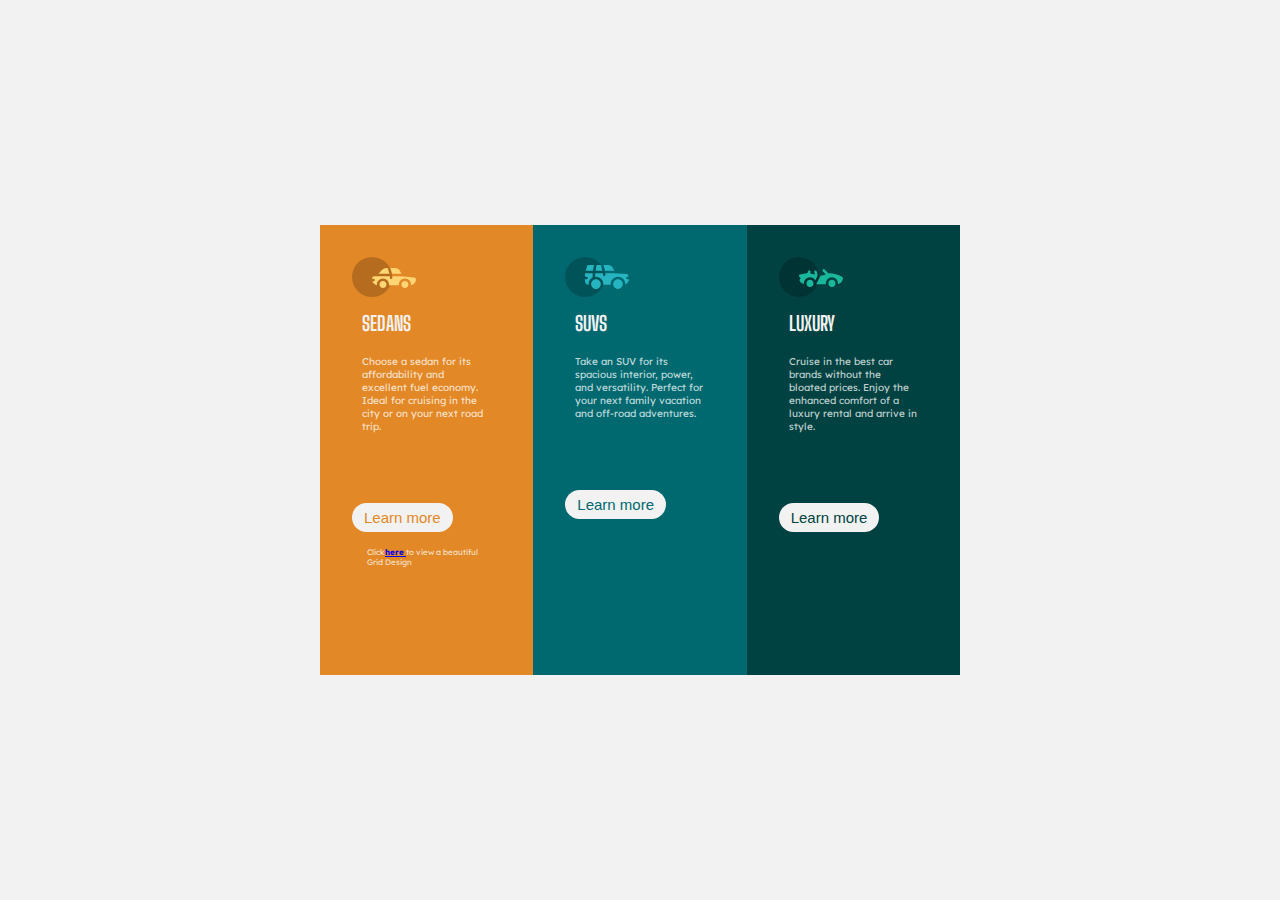
<file: index.html>
<!DOCTYPE html>
<html lang="en">
  <head>
    <meta charset="UTF-8" />
    <meta http-equiv="X-UA-Compatible" content="IE=edge" />
    <meta name="viewport" content="width=device-width, initial-scale=1.0" />
    <title>Card Design</title>
    <link
      href="https://fonts.googleapis.com/css2?family=Big+Shoulders+Display:wght@700&display=swap"
      rel="stylesheet"
    />
    <link
      href="https://fonts.googleapis.com/css2?family=Big+Shoulders+Display:wght@700&family=Lexend+Deca&display=swap"
      rel="stylesheet"
    />
    <link rel="stylesheet" href="styles.css" />
  </head>
  <body>
    <main>
      <div class="sedan-container">
        <img src="icon-sedans.svg" alt="icon for sedan" />
        <h1>SEDANS</h1>
        <p>
          Choose a sedan for its affordability and excellent fuel economy. Ideal
          for cruising in the city or on your next road trip.
        </p>
        <button class="sedan-btn">Learn more</button>
        <h3>
          <p style="margin: 10px; padding: 5px; font-size: 8px;">
            Click<a href="grid.html"><strong>here</strong> </a> to view a beautiful Grid Design
          </p>
        </h3>
      </div>
      <div class="suv-container">
        <img src="icon-suvs.svg" alt="icon for SUVS" />
        <h1>SUVS</h1>
        <p>
          Take an SUV for its spacious interior, power, and versatility. Perfect
          for your next family vacation and off-road adventures.
        </p>
        <button class="suv-btn">Learn more</button>
      </div>
      <div class="luxury-container">
        <img src="icon-luxury.svg" alt="icon for luxury" />
        <h1>LUXURY</h1>
        <p>
          Cruise in the best car brands without the bloated prices. Enjoy the
          enhanced comfort of a luxury rental and arrive in style.
        </p>
        <button class="luxury-btn">Learn more</button>
      </div>
    </main>
  </body>
</html>
</file>
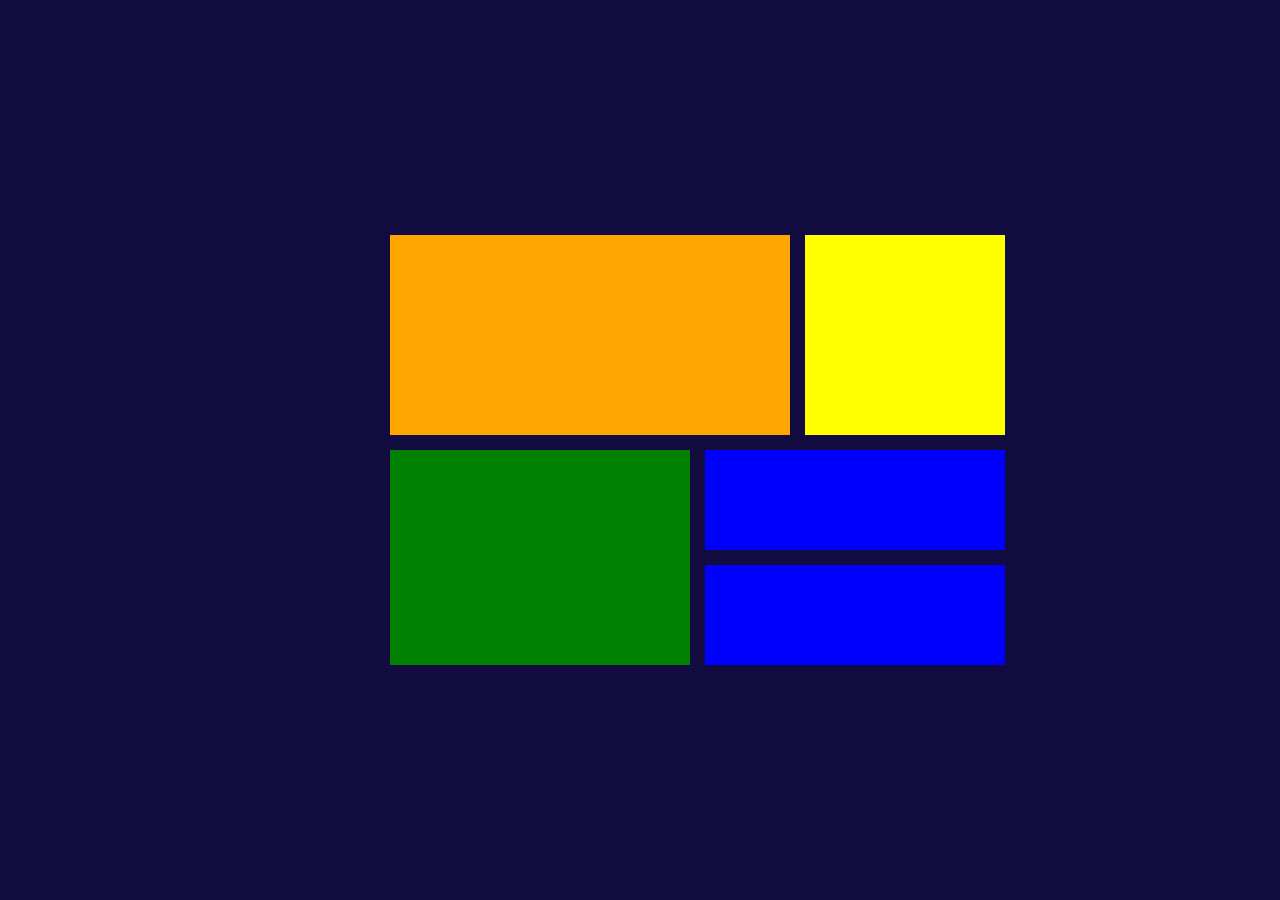
<file: grid.html>
<!DOCTYPE html>
<html lang="en">
  <head>
    <meta charset="UTF-8" />
    <meta http-equiv="X-UA-Compatible" content="IE=edge" />
    <meta name="viewport" content="width=device-width, initial-scale=1.0" />
    <title>Grid Design</title>
    <link rel="stylesheet" href="grid.css" />
  </head>
  <body>
    <main>
      <div class="item1"></div>
      <div class="item2"></div>
      <div class="item3"></div>
      <div class="item4"></div>
      <div class="item5"></div>
    </main>
  </body>
</html>
</file>
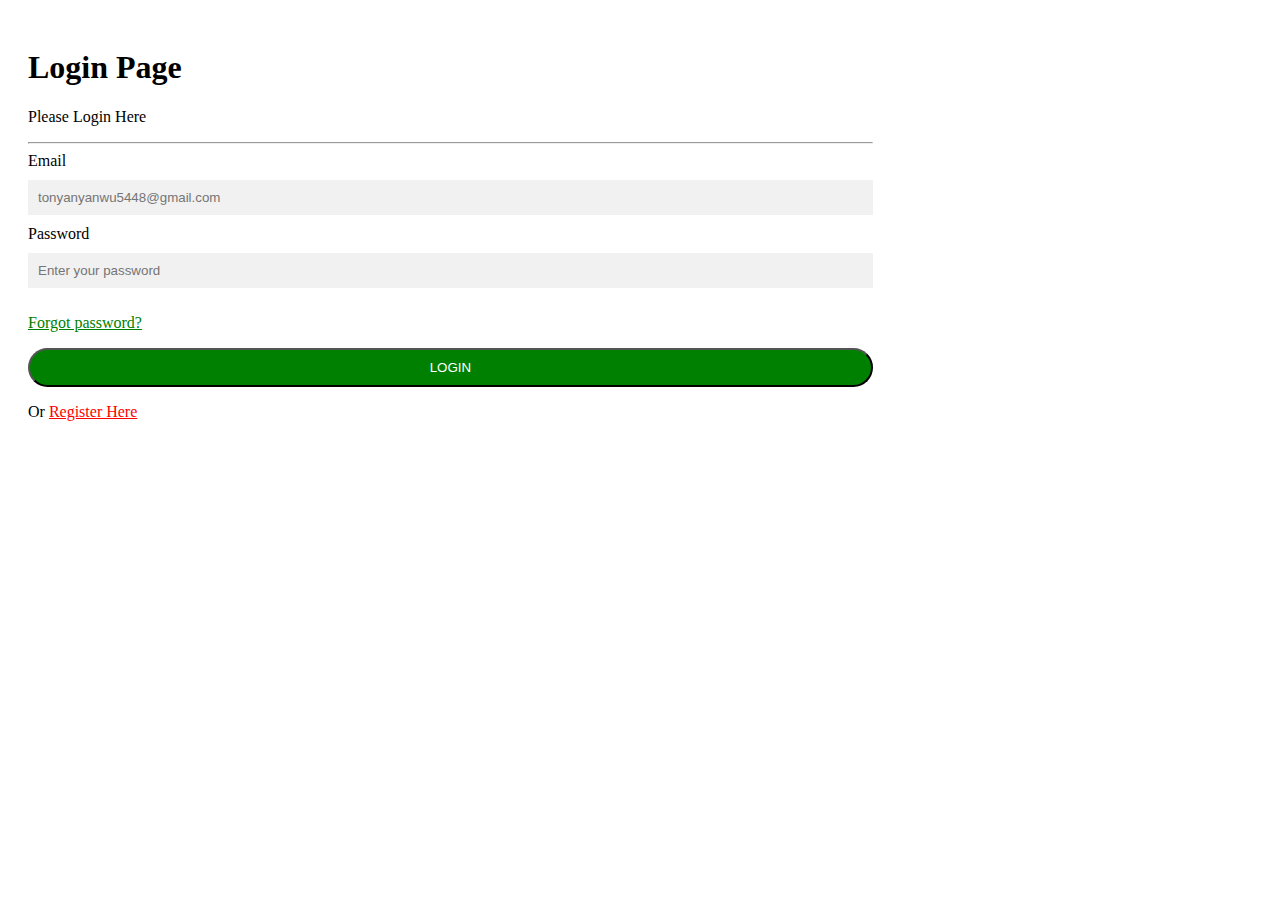
<file: myWeek3 HTML CSS REG AND LOGIN PAGE/newloginpage.html>
<!DOCTYPE html>
<html lang="en">
  <head>
    <meta charset="UTF-8" />
    <meta http-equiv="X-UA-Compatible" content="IE=edge" />
    <meta name="viewport" content="width=device-width, initial-scale=1.0" />
    <title>Login Page</title>
    <link rel="stylesheet" href="css/newloginpage.css" />
  </head>
  <body>
    <form action="">
      <div class="container">
        <h1>Login Page</h1>
        <p>Please Login Here</p>
        <hr />
        <label for=""> Email </label>
        <input
          type="text"
          placeholder="tonyanyanwu5448@gmail.com"
          name="email"
          id="email"
          required
        />

        <label for=""> Password </label>
        <input
          type="password"
          placeholder="Enter your password"
          name="psw"
          id="psw"
          required
        />
        <p class="forgotpsw"><a href="#"> Forgot password? </a></p>
        <button type="submit" class="loginbtn">LOGIN</button>
        <footer>
          <p class="reg-redirect">
            Or <a href="newregistrationpage.html"> Register Here </a>
          </p>
        </footer>
      </div>
    </form>
  </body>
</html>
</file>
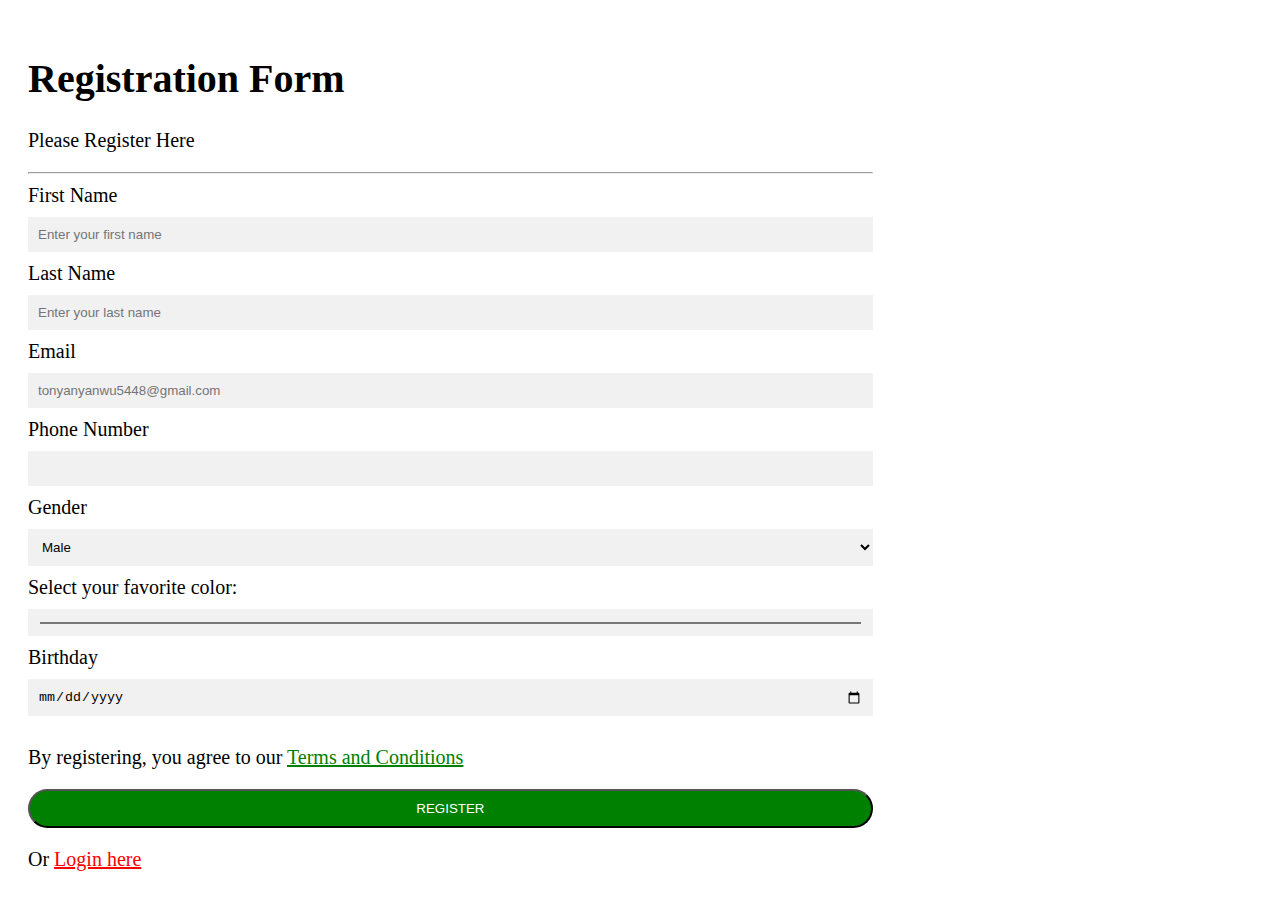
<file: myWeek3 HTML CSS REG AND LOGIN PAGE/newregistrationpage.html>
<!DOCTYPE html>
<html lang="en">
  <head>
    <meta charset="UTF-8" />
    <meta http-equiv="X-UA-Compatible" content="IE=edge" />
    <meta name="viewport" content="width=device-width, initial-scale=1.0" />
    <title>Registration Form</title>
    <link rel="stylesheet" href="css/registration.css" />
  </head>
  <body>
    <form action="successpage.html">
      <div class="container">
        <h1>Registration Form</h1>
        <p>Please Register Here</p>
        <hr />
        <label for="firstname"> First Name </label>
        <input
          type="text"
          placeholder="Enter your first name"
          name="fname"
          id="fname"
          required
        />

        <label for="lastname"> Last Name </label>
        <input
          type="text"
          placeholder="Enter your last name"
          name="lastname"
          id="lastname"
          required
        />

        <label for="email"> Email </label>
        <input
          type="text"
          placeholder="tonyanyanwu5448@gmail.com"
          name="email"
          id="email"
          required
        />

        <label for="pnumber"> Phone Number </label>
        <input
          type="number" name="pnumber"
          id="pnumber"
          required
        />

        <section>
            <label for="gender"> Gender</label>
            <select name="gender" id="gender">
                <option value="male"> Male </option>
                <option value="female"> Female </option>
                <option value="prefer not to say"> Prefer not to say </option>
            </select>
            <br>

            <label for="favcolor"> Select your favorite color:</label>
            <input type="color" id="favcolor" name="favcolor" value="#ff0000">
            <br>

            
            <label for="birthday"> Birthday </label>
            <input type="date" id="birthday" name="birthday">
            
</section>
        <p class="tandm"> By registering, you agree to our <a href="#"> Terms and Conditions </a></p>
        <button type="submit" class="registerbtn">REGISTER</button>
        <footer>
          <p class="log-redirect">
            Or <a href="newloginpage.html"> Login here </a>
          </p>
        </footer>
      </div>
    </form>
  </body>
</html>
</file>
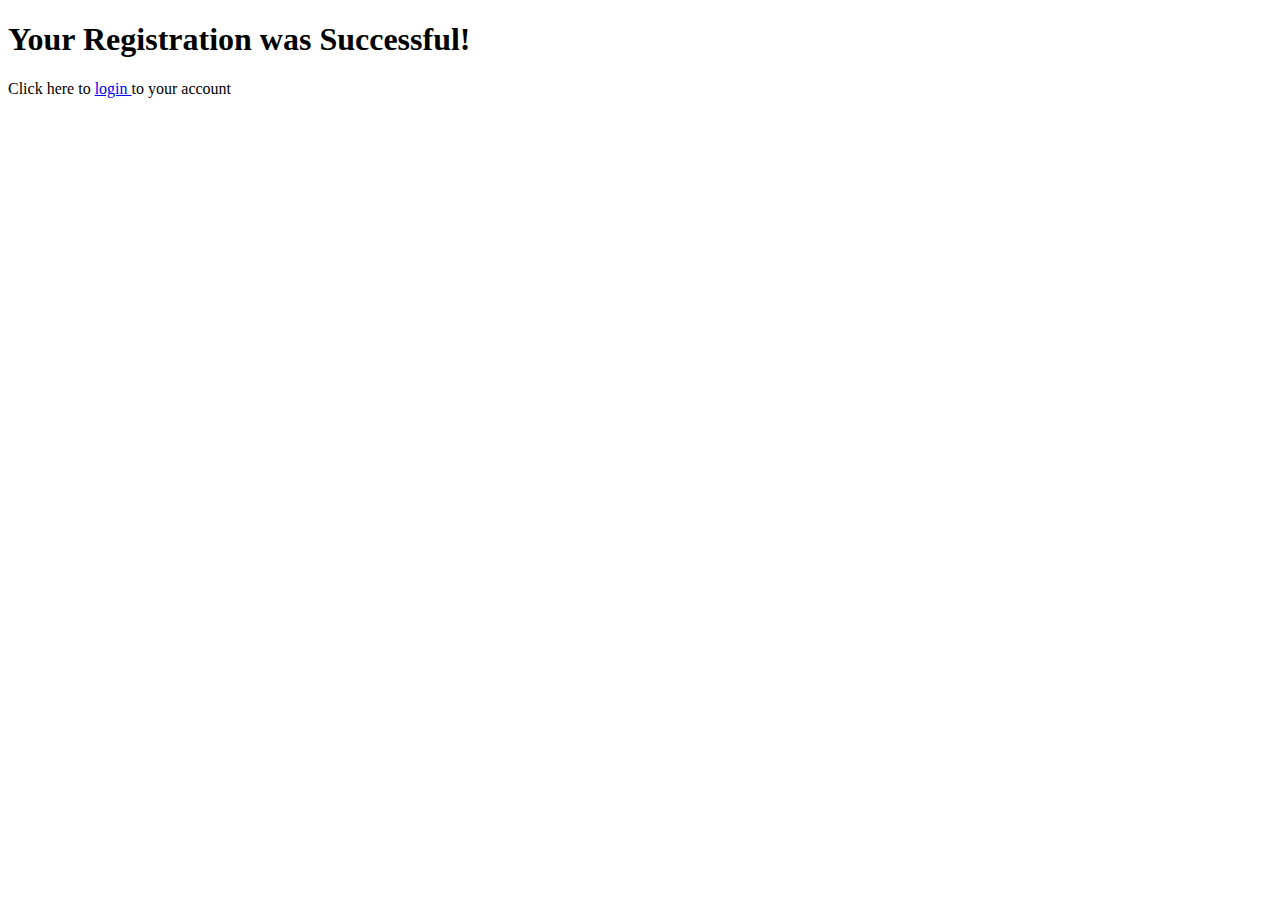
<file: myWeek3 HTML CSS REG AND LOGIN PAGE/successpage.html>
<!DOCTYPE html>
<html lang="en">
<head>
    <meta charset="UTF-8">
    <meta http-equiv="X-UA-Compatible" content="IE=edge">
    <meta name="viewport" content="width=device-width, initial-scale=1.0">
    <title>Document</title>
</head>
<body>
    <h1>Your Registration was Successful!</h1>
    <p>Click here to <a href="newloginpage.html"> login </a> to your account</p>
</body>
</html>
</file>
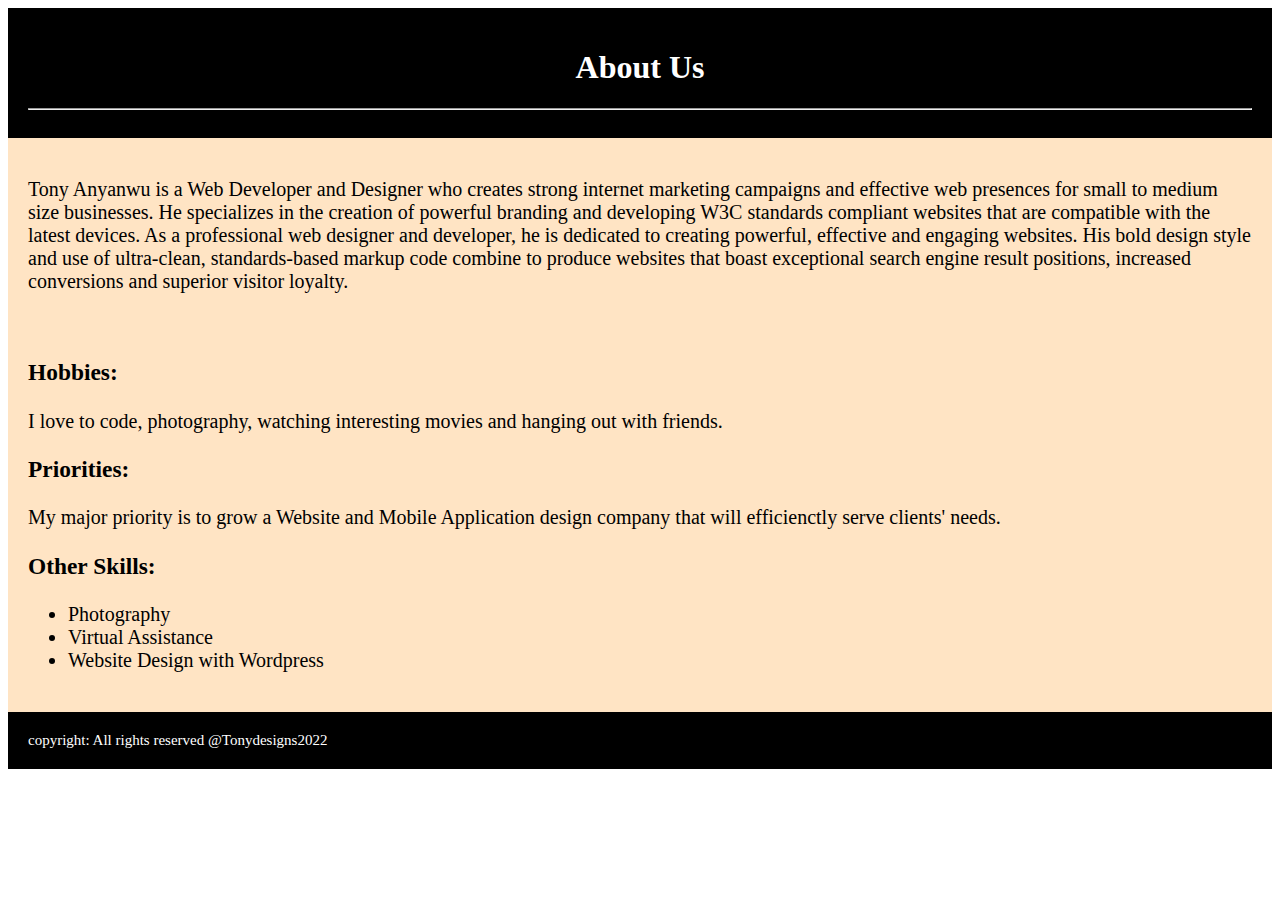
<file: yourWeek3 HTML CSS WEBDESIGN/aboutus.html>
<!DOCTYPE html>
<html lang="en">
  <head>
    <meta charset="UTF-8" />
    <meta http-equiv="X-UA-Compatible" content="IE=edge" />
    <meta name="viewport" content="width=device-width, initial-scale=1.0" />
    <title>About Us</title>
    <link rel="stylesheet" href="about.css" />
  </head>
  <body>
    <header>
    <div class="about-section">
      <h1 class="aboutus">About Us</h1>
      <hr>
    </header>
    <main class="main">

      <p>
        Tony Anyanwu is a Web Developer and Designer who creates strong
        internet marketing campaigns and effective web presences for small to
        medium size businesses. He specializes in the creation of powerful
        branding and developing W3C standards compliant websites that are
        compatible with the latest devices. As a professional web designer and
        developer, he is dedicated to creating powerful, effective and engaging
        websites. His bold design style and use of ultra-clean, standards-based
        markup code combine to produce websites that boast exceptional search
        engine result positions, increased conversions and superior visitor
        loyalty.
      </p>
      <br>
      <p> <H3>Hobbies:</H3>
    I love to code, photography, watching interesting movies and hanging out with friends.</p>

    <p><h3>Priorities:</h3>
    My major priority is to grow a Website and Mobile Application design company that will efficienctly serve clients' needs.</p>

    <p> <H3>Other Skills:</H3>
    <ul>
        <li>Photography</li>
        <li>Virtual Assistance</li>
        <li>Website Design with Wordpress</li>
    </ul>
    </p>
  </main>
  <footer>
    <p class="copyright">copyright: All rights reserved @Tonydesigns2022</p>
      
  </footer>
      
    </div>
  </body>
</html>
</file>
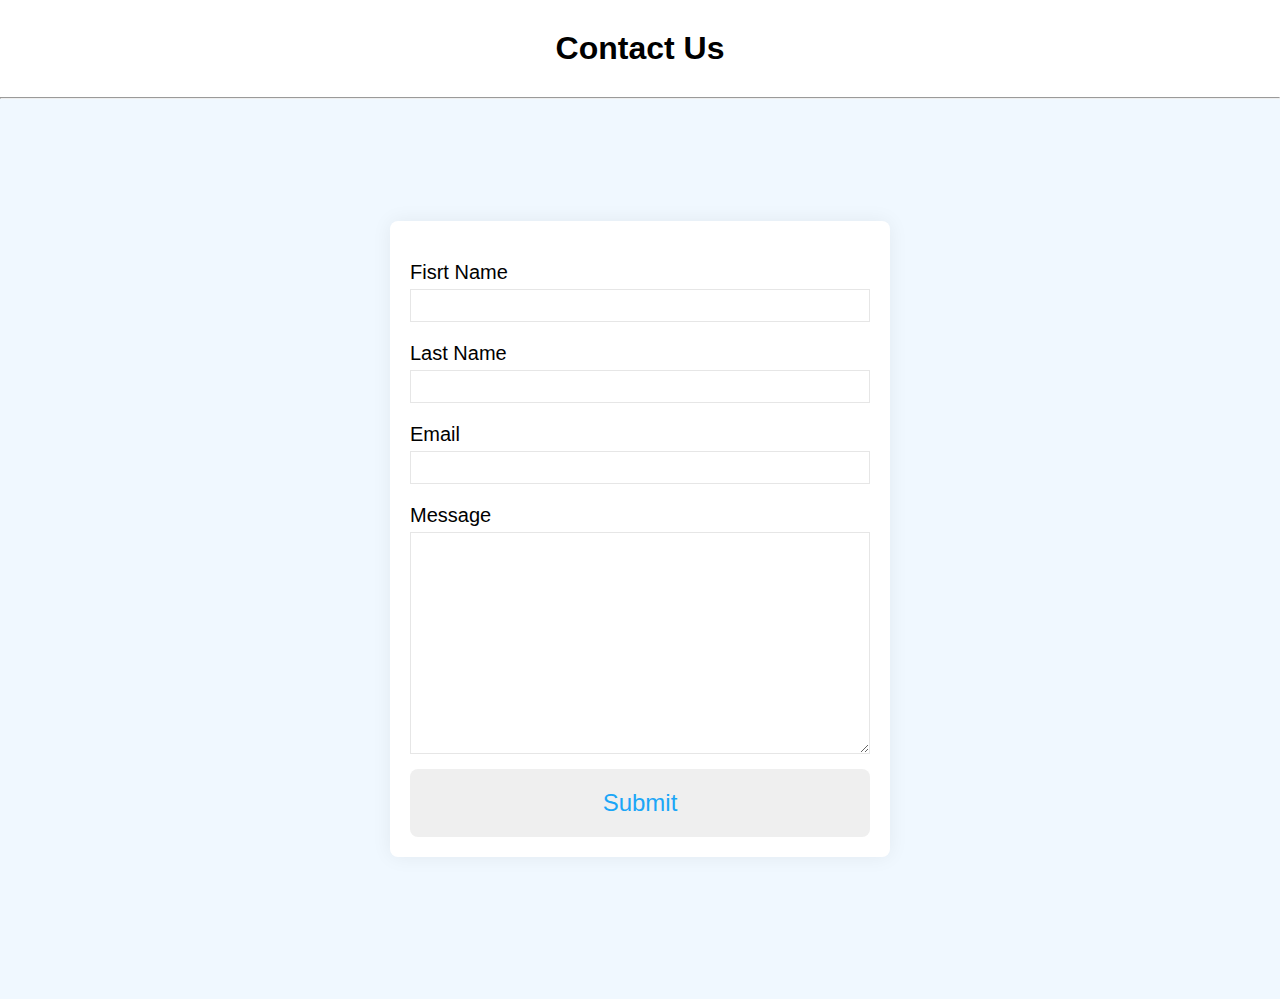
<file: yourWeek3 HTML CSS WEBDESIGN/Contact.html>
<!DOCTYPE html>
<html lang="en">
  <head>
    <meta charset="UTF-8" />
    <meta http-equiv="X-UA-Compatible" content="IE=edge" />
    <meta name="viewport" content="width=device-width, initial-scale=1.0" />
    <title>Contact Me</title>
    <link rel="stylesheet" href="styles.css" />
  </head>
  <body>
    <header>
      <h1 class="contactus">Contact Us</h1>
      <hr>
    </header>
    <section>
      <div class="container">
        <form action="">
          <div class="form-group">
            <label for="firstName"> Fisrt Name</label>
            <input type="text" id="firstName" name="firstName" />
          </div>
          <div class="form-group">
            <label for="lastName"> Last Name</label>
            <input type="text" id="lastName" name="lastName" />
          </div>
          <div class="form-group">
            <label for="email">Email</label>
            <input type="email" id="email" name="email" />
          </div>
          <div class="form-group">
            <label for="message"> Message</label>
            <textarea
              name="message"
              id="message"
              cols="30"
              rows="10"
            ></textarea>
          </div>

          <button type="submit">Submit</button>
        </form>
      </div>
    </section>
  </body>
</html>
</file>
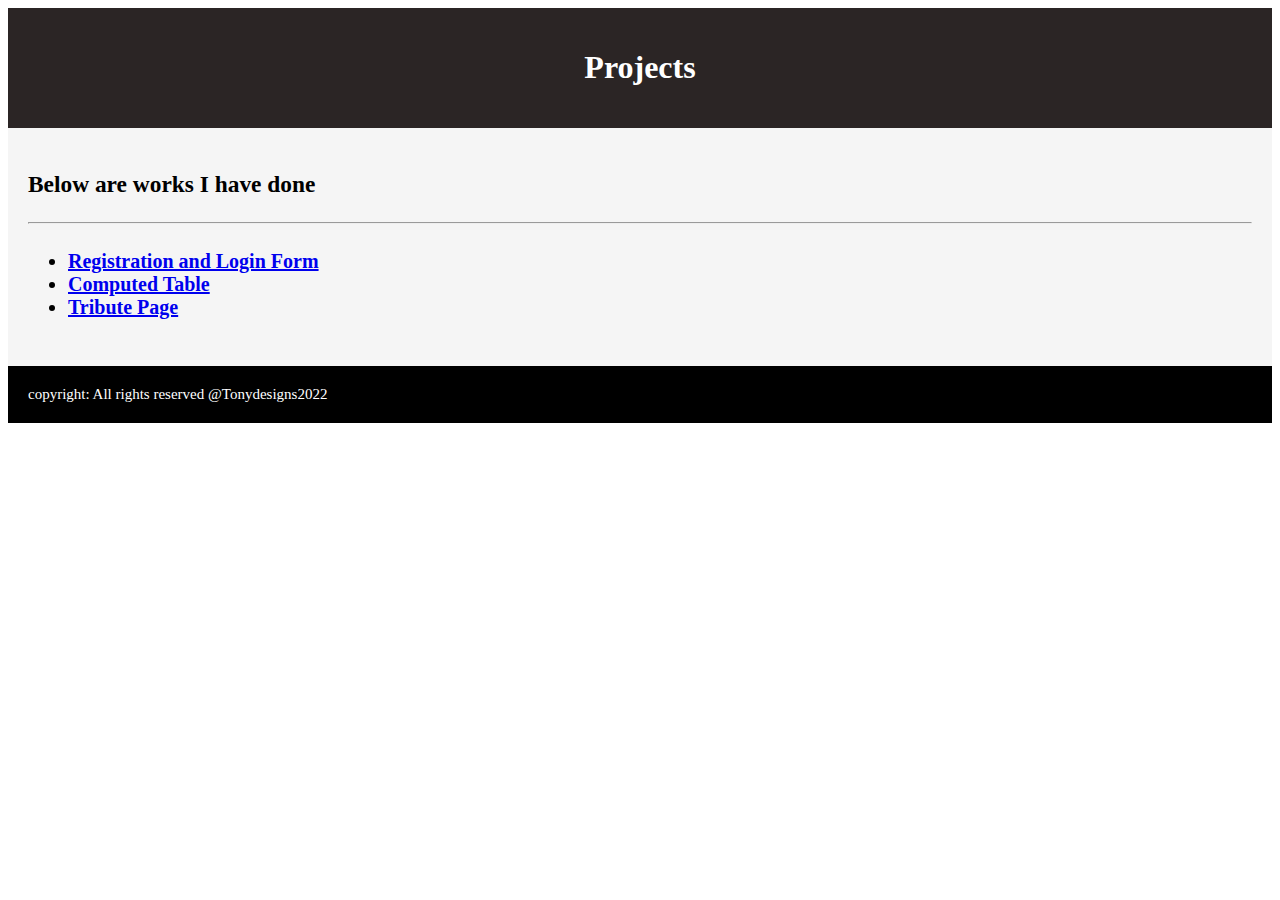
<file: yourWeek3 HTML CSS WEBDESIGN/Project.html>
<!DOCTYPE html>
<html lang="en">
<head>
    <meta charset="UTF-8">
    <meta http-equiv="X-UA-Compatible" content="IE=edge">
    <meta name="viewport" content="width=device-width, initial-scale=1.0">
    <title>Project Page</title>
    <link rel="stylesheet" href="project.css">
</head>
<body>
    <header id="projects">
        <h1> Projects</h1>
    </header>
    <main class="works">
        <h3>Below are works I have done</h3>
        <hr>
        <h4>
        <ul class="listwork">
            <li> <a href="https://Week-3-Task.tonyanyanwu5448.repl.co">Registration and Login Form</a></li>
            <li> <a href="https://codepen.io/tonyanyanwu5448/pen/BaxPrEd">Computed Table</a></li>
            <li> <a href="https://codepen.io/tonyanyanwu5448/pen/wvjxMoX">Tribute Page</a></li>
        </ul>
    </h4>
    </main>
    <footer>
        <p class="copyright">copyright: All rights reserved @Tonydesigns2022</p>
          
      </footer>
    
</body>
</html>
</file>
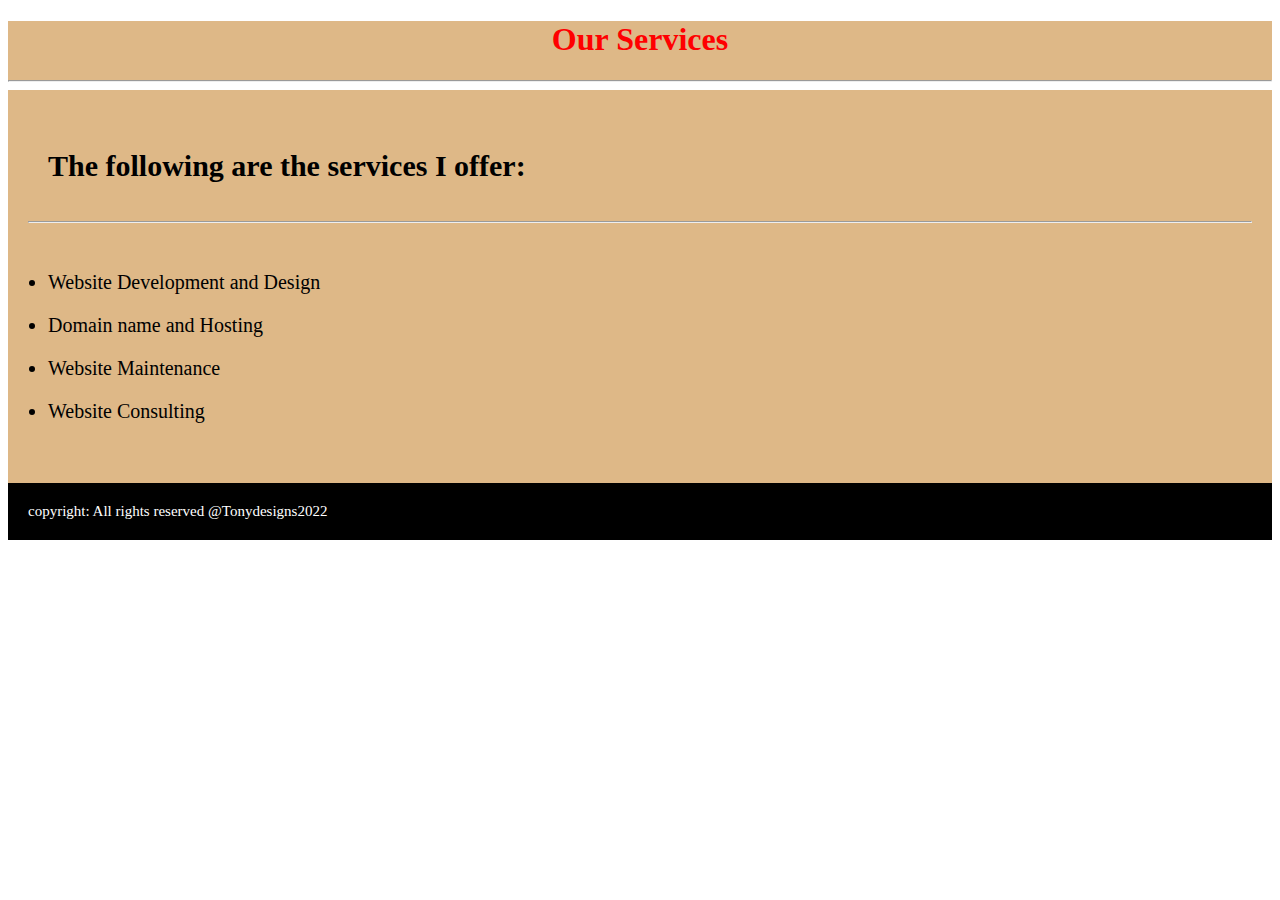
<file: yourWeek3 HTML CSS WEBDESIGN/Services.html>
<!DOCTYPE html>
<html lang="en">
<head>
    <meta charset="UTF-8">
    <meta http-equiv="X-UA-Compatible" content="IE=edge">
    <meta name="viewport" content="width=device-width, initial-scale=1.0">
    <title>Services Page</title>
    <link rel="stylesheet" href="services.css">
</head>
<body>
    <header class="services">
        <h1> Our Services</h1>
        <hr>
    </header>
    <main>
        <div class="service-container">
            <h3>
                <p id="offer">The following are the services I offer:</p>
            </h3>
            <hr>
            <ul class="offerlist">
                <li><p>Website Development and Design</p></li>
                <li><p>Domain name and Hosting</p></li>
                <li><p>Website Maintenance</p></li>
                <li><p>Website Consulting</p></li>
            </ul>


        </div>
    </main>
    <footer>
        <p class="copyright">copyright: All rights reserved @Tonydesigns2022</p>
          
      </footer>

    
</body>
</html>
</file>
<file: styles.css>
* {
  margin: 0;
  padding: 0;
  box-sizing: border-box;
}

body {
  background-color: hsl(0, 0%, 95%);
}

main {
  width: 50%;
  margin: auto;
  display: flex;
  justify-content: center;
  align-items: center;
  height: 100vh;
}

.sedan-container {
  background-color: hsl(31, 77%, 52%);
  padding: 2em;
  width: 100%;
  height: 50%;
}

.sedan-container h1 {
  font-size: 20px;
  padding-bottom: 10px;
  color: hsl(0, 0%, 95%);
  font-family: "Big Shoulders Display", cursive;
  font-weight: 700;
  margin: 10px;
}

.sedan-container p {
  font-size: 10px;
  color: hsla(0, 0%, 100%, 0.75);
  font-family: "Lexend Deca", sans-serif;
  font-weight: 400;
  padding-bottom: 10px;
  margin: 10px;
}

.suv-container {
  background-color: hsl(184, 100%, 22%);
  padding: 2em;
  width: 100%;
  height: 50%;
}

.suv-container h1 {
  font-size: 20px;
  padding-bottom: 10px;
  color: hsl(0, 0%, 95%);
  font-family: "Big Shoulders Display", cursive;
  font-weight: 700;
  margin: 10px;
}

.suv-container p {
  font-size: 10px;
  color: hsla(0, 0%, 100%, 0.75);
  font-family: "Lexend Deca", sans-serif;
  font-weight: 400;
  padding-bottom: 10px;
  margin: 10px;
}

.luxury-container {
  background-color: hsl(179, 100%, 13%);
  padding: 2em;
  width: 100%;
  height: 50%;
}

.luxury-container h1 {
  font-size: 20px;
  padding-bottom: 10px;
  color: hsl(0, 0%, 95%);
  font-family: "Big Shoulders Display", cursive;
  font-weight: 700;
  margin: 10px;
}

.luxury-container p {
  font-size: 10px;
  color: hsla(0, 0%, 100%, 0.75);
  font-family: "Lexend Deca", sans-serif;
  font-weight: 400;
  padding-bottom: 10px;
  margin: 10px;
}

.sedan-btn {
  background-color: hsl(0, 0%, 95%);
  color: hsl(31, 77%, 52%);
  padding: 6px 12px;
  border: none;
  font-size: 15px;
  border-radius: 20px;
  text-align: center;
  font-weight: normal;
  cursor: pointer;
  margin-top: 50px;
}

.suv-btn {
  background-color: hsl(0, 0%, 95%);
  color: hsl(184, 100%, 22%);
  padding: 6px 12px;
  border: none;
  font-size: 15px;
  border-radius: 20px;
  text-align: center;
  font-weight: normal;
  cursor: pointer;
  margin-top: 50px;
}

.luxury-btn {
  background-color: hsl(0, 0%, 95%);
  color: hsl(179, 100%, 13%);
  padding: 6px 12px;
  border: none;
  font-size: 15px;
  border-radius: 20px;
  text-align: center;
  font-weight: normal;
  cursor: pointer;
  margin-top: 50px;
}

@media screen and (max-width: 375px) {
  main {
    flex-direction: column;
  }
}

@media screen and (max-width: 900px) {
  main {
    flex-direction: column;
  }
}
</file>
<file: grid.css>
* {
  margin: 0;
  padding: 0;
  box-sizing: border-box;
}

body {
  background-color: rgb(17, 11, 63);
  height: 100vh;
  display: flex;
  place-items: center;
}

main {
  display: grid;
  grid-template-areas:
    "a a b"
    "c d d"
    "c e e";
  gap: 15px;
  width: 500px;
  margin: auto;
}

main div {
  padding: 1.4em;
  text-align: center;
}

.item1 {
  background-color: orange;
  grid-area: a;
  width: 400px;
  height: 200px;
}

.item2 {
  background-color: yellow;
  grid-area: b;
  width: 200px;
}

.item3 {
  background-color: green;
  grid-area: c;
  width: 300px;
}

.item4 {
  background-color: blue;
  grid-area: d;
  width: 300px;
  height: 100px;
}

.item5 {
  background-color: blue;
  grid-area: e;
  width: 300px;
  height: 100px;
}
</file>
<file: myWeek3 HTML CSS REG AND LOGIN PAGE/css/newloginpage.css>
*{
     box-sizing: border-box;
}

.container{
    width: 70%;
    padding: 20px;
}

input{
    width: 100%;
    padding: 10px;
    background-color: #f1f1f1;
    margin-top: 10px;
    margin-bottom: 10px;
    border: none;
}

input:focus{
    background-color: #ddd;
    border: none;
}

.loginbtn{
    width: 100%;
    cursor: pointer;
    padding: 10px;
    border-radius: 51px;
    background-color: green;
    color: white;
}

a{
    color: green;
}

.loginbtn:hover{
    opacity: 0.9;
}

.reg-redirect a{
    color: red;
}
</file>
<file: myWeek3 HTML CSS REG AND LOGIN PAGE/css/registration.css>
*{
    box-sizing: border-box;
}

.container{
   width: 70%;
   padding: 20px;
   font-size: 20px;
  
   
}

input{
   width: 100%;
   padding: 10px;
   background-color: #f1f1f1;
   margin-top: 10px;
   margin-bottom: 10px;
   border: none;
   
}

input:focus{
   background-color: #ddd;
   border: none;
}

.registerbtn{
   width: 100%;
   cursor: pointer;
   padding: 10px;
   border-radius: 51px;
   background-color: green;
   color: white;
}

a{
   color: green;
}

.loginbtn:hover{
   opacity: 0.9;
}

.log-redirect a{
   color: red;
}

#gender{
    width: 100%;
   padding: 10px;
   background-color: #f1f1f1;
   margin-top: 10px;
   margin-bottom: 10px;
   border: none;
}

#favcolor{
    width: 100%;
   padding: 10px;
   background-color: #f1f1f1;
   margin-top: 10px;
   margin-bottom: 10px;
   border: none;
}

#birthday{
    width: 100%;
   padding: 10px;
   background-color: #f1f1f1;
   margin-top: 10px;
   margin-bottom: 10px;
   border: none;
}
</file>
<file: yourWeek3 HTML CSS WEBDESIGN/about.css>
*{
    box-sizing: border-box;
}

.about-section{
    width: 100%;
    padding: 20px;
    background-color: black;
    color: white;

}

.aboutus{
    width: 100%;
    text-align: center;

    
}

.main{
    width: 100%;
    margin: auto;
    justify-content: space-around;
    padding: 20px;
    font-size: 20px;
    font-weight: 500;
    background-color: bisque;
}

.copyright{
    width: 100%;
    margin: auto;
    justify-content: space-around;
    padding: 20px;
    font-size: 15px;
    font-weight: 500;
    background-color: black;
    color: white;

}
</file>
<file: yourWeek3 HTML CSS WEBDESIGN/styles.css>
*{
    margin: 0;
    padding: 0;
    font-family: sans-serif;

}

.hero{
    position: relative;
    width: 100%;
    height: 100vh;
    background: #eff4fd;
}
    
nav{
    display: flex;
    width: 84%;
    margin: auto;
    padding: 20px 0;
    align-items: center;
    justify-content: right;
}

nav ul li{
    display: inline-block;
    list-style: none;
    margin: 10px 20px;
}

nav ul li a{
    text-decoration: none;
    color: #000;
    font-weight: bold;
}

nav ul li a:hover{
    color: red;
}


.detel{
    margin-left: 8%;
    margin-top: 13%;   
}

.detel h1{
    font-size: 50px;
    color: #212121;
    margin-bottom: 20px;
}

span{
    color: orange;
}

.detel p{
    color: #555;
    line-height: 22px;
}

.detel a{
    background: #212121;
    padding: 10px 18px;
    text-decoration: none;
    font-weight: bold;
    color: #fff;
    display: inline-block;
    margin: 30px 0;
    border-radius: 5px;
}

.images{
    width: 45%;
    height: 80%;
    position: absolute;
    bottom: 0;
    right: 100px;
}

.images img{
    height: 100%;
    position: absolute;
    left: 50%;
    bottom: 0; 
}


*{
    padding: 0;
    margin: 0;
    box-sizing: border-box;
}

body{
    font-family: Arial, Helvetica, sans-serif;
}

section{
    height: 100vh;
    width: 100%;
    background-color: aliceblue;
    display: flex;
    align-items: center;
    justify-content: center;
    flex-direction: column;
}

.container{
    width: 90%;
    max-width: 500px;
    margin: 0 auto;
    padding: 20px;
    box-shadow: 0px 0px 20px #00000010;
    background-color: white;
    border-radius: 8px;
    margin-bottom: 20px;
}


.form-group{
width: 100%;
margin-top: 20px;
font-size: 20px;
}

.form-group input,
.form-group textarea{
    width: 100%;
    padding: 5px;
    font-size: 18px;
    border: 1px solid rgba(128, 128, 128, 0.199);
    margin-top: 5px;
}

textarea{
    resize: vertical;
}

button[type="submit"]{
    width: 100%;
    border: none;
    outline: none;
    padding: 20px;
    font-size: 24px;
    border-radius: 8px;
    font-family: Arial;
    color: rgb(27, 166, 247);
    text-align: center;
    cursor: pointer;
    margin-top: 10px;
    transition: .3s ease background-color;
}

button[type="submit"]:hover{
    background-color: rgb(214, 226, 236);
}


#status{
    width: 90%;
    max-width: 500px;
    text-align: center;
    padding: 10px;
    margin: 0 auto;
    border-radius: 8px;

}

.contactus{
    width: 100%;
    padding: 20px;
    margin-top: 10px;
    margin-bottom: 10px;
    text-align: center;
    
}
</file>
<file: yourWeek3 HTML CSS WEBDESIGN/project.css>
*{
    box-sizing: border-box;
}


#projects{
    width: 100%;
    text-align: center;
    width: 100%;
    padding: 20px;
    background-color: rgb(43, 37, 37);
    color: white;


    
}

.works{
    width: 100%;
    margin: auto;
    justify-content: space-around;
    padding: 20px;
    font-size: 20px;
    font-weight: 500;
    background-color: whitesmoke;
}

.copyright{
    width: 100%;
    margin: auto;
    justify-content: space-around;
    padding: 20px;
    font-size: 15px;
    font-weight: 500;
    background-color: black;
    color: white;

}
</file>
<file: yourWeek3 HTML CSS WEBDESIGN/services.css>
*{
    box-sizing: border-box;
}

.service-container{
    width: 100%;
    padding: 20px;
    background-color: burlywood;
    color: black;

}

.services{
    width: 100%;
    text-align: center;
    background: burlywood;
    color: red;

    
}

.offerlist{
    width: 100%;
    margin: auto;
    justify-content: space-around;
    padding: 20px;
    font-size: 20px;
    font-weight: 500;
    
}

.copyright{
    width: 100%;
    margin: auto;
    justify-content: space-around;
    padding: 20px;
    font-size: 15px;
    font-weight: 500;
    background-color: black;
    color: white;

}

#offer{
    width: 100%;
    margin: auto;
    justify-content: space-around;
    padding: 20px;
    font-size: 30px;
    
}
</file>
